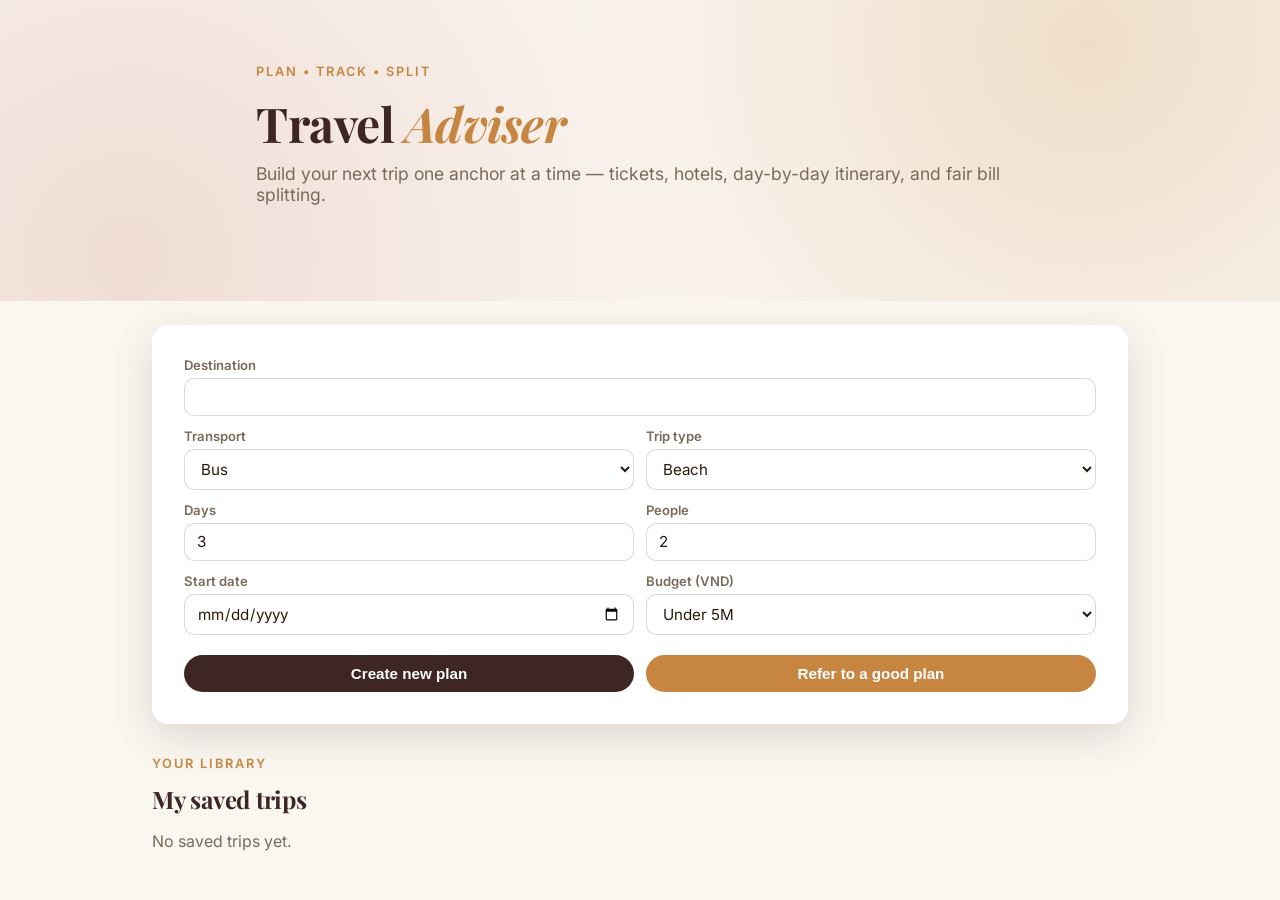
<file: index.html>
<!doctype html>
<html lang="en">
<head>
  <meta charset="utf-8">
  <title>Travel Adviser — plan your next trip</title>
  <meta name="viewport" content="width=device-width, initial-scale=1">
  <link rel="icon" type="image/svg+xml" href="assets/svg/favicon.svg">
  <link rel="preconnect" href="https://fonts.googleapis.com">
  <link rel="preconnect" href="https://fonts.gstatic.com" crossorigin>
  <link rel="stylesheet"
        href="https://fonts.googleapis.com/css2?family=Inter:wght@400;500;600;700&family=Playfair+Display:ital,wght@0,600;0,700;1,600&display=swap">
  <link rel="stylesheet" href="css/custom.css">
</head>
<body>
  <header class="hero">
    <div class="hero-inner">
      <div class="kicker">Plan • Track • Split</div>
      <h1>Travel <em>Adviser</em></h1>
      <p>Build your next trip one anchor at a time — tickets, hotels, day-by-day itinerary, and fair bill splitting.</p>
    </div>
  </header>

  <main>
    <form id="trip-form" class="card card-lg">
      <div class="grid-2">
        <label style="grid-column: 1 / -1">
          <span>Destination</span>
          <input name="destination" list="cities" required style="width:100%">
          <datalist id="cities">
            <option value="Phan Thiet"><option value="Da Nang">
            <option value="Nha Trang"><option value="Phu Quoc">
            <option value="Ha Noi"><option value="Sa Pa">
            <option value="Hoi An"><option value="Da Lat">
          </datalist>
        </label>

        <label>
          <span>Transport</span>
          <select name="transport" style="width:100%">
            <option value="bus">Bus</option>
            <option value="air">Air</option>
            <option value="motorcycle">Motorcycle</option>
            <option value="train">Train</option>
          </select>
        </label>

        <label>
          <span>Trip type</span>
          <select name="tripType" style="width:100%">
            <option value="beach">Beach</option>
            <option value="mountain">Mountain</option>
            <option value="city">City</option>
            <option value="food">Food</option>
            <option value="mixed">Mixed</option>
          </select>
        </label>

        <label>
          <span>Days</span>
          <input type="number" name="days" min="1" value="3" required style="width:100%">
        </label>

        <label>
          <span>People</span>
          <input type="number" name="people" min="1" value="2" required style="width:100%">
        </label>

        <label>
          <span>Start date</span>
          <input type="date" name="startDate" required style="width:100%">
        </label>

        <label>
          <span>Budget (VND)</span>
          <select name="budgetRange" style="width:100%">
            <option value="<5M">Under 5M</option>
            <option value="5-15M">5–15M</option>
            <option value="15-40M">15–40M</option>
            <option value=">40M">Over 40M</option>
          </select>
        </label>
      </div>

      <div class="row" style="gap:.75rem; margin-top: 1.25rem;">
        <button type="submit" name="mode" value="new" class="btn btn-primary" style="flex:1">
          Create new plan
        </button>
        <button type="submit" name="mode" value="template" class="btn btn-accent" style="flex:1">
          Refer to a good plan
        </button>
      </div>
    </form>

    <section style="margin-top: 2rem;">
      <div class="kicker">your library</div>
      <h2 style="margin: .25rem 0 1rem;">My saved trips</h2>
      <div id="saved-trips" class="stack"></div>
    </section>
  </main>

  <dialog id="template-modal" style="border:none; border-radius:16px; padding:0; max-width:36rem; width:92%;">
    <div class="card">
      <h2 style="margin:0 0 1rem;">Choose a template</h2>
      <div id="template-list" class="stack"></div>
      <button id="template-close" class="btn btn-outline btn-sm" style="margin-top: 1rem;">Cancel</button>
    </div>
  </dialog>

  <script type="module" src="js/main.js"></script>
</body>
</html>
</file>
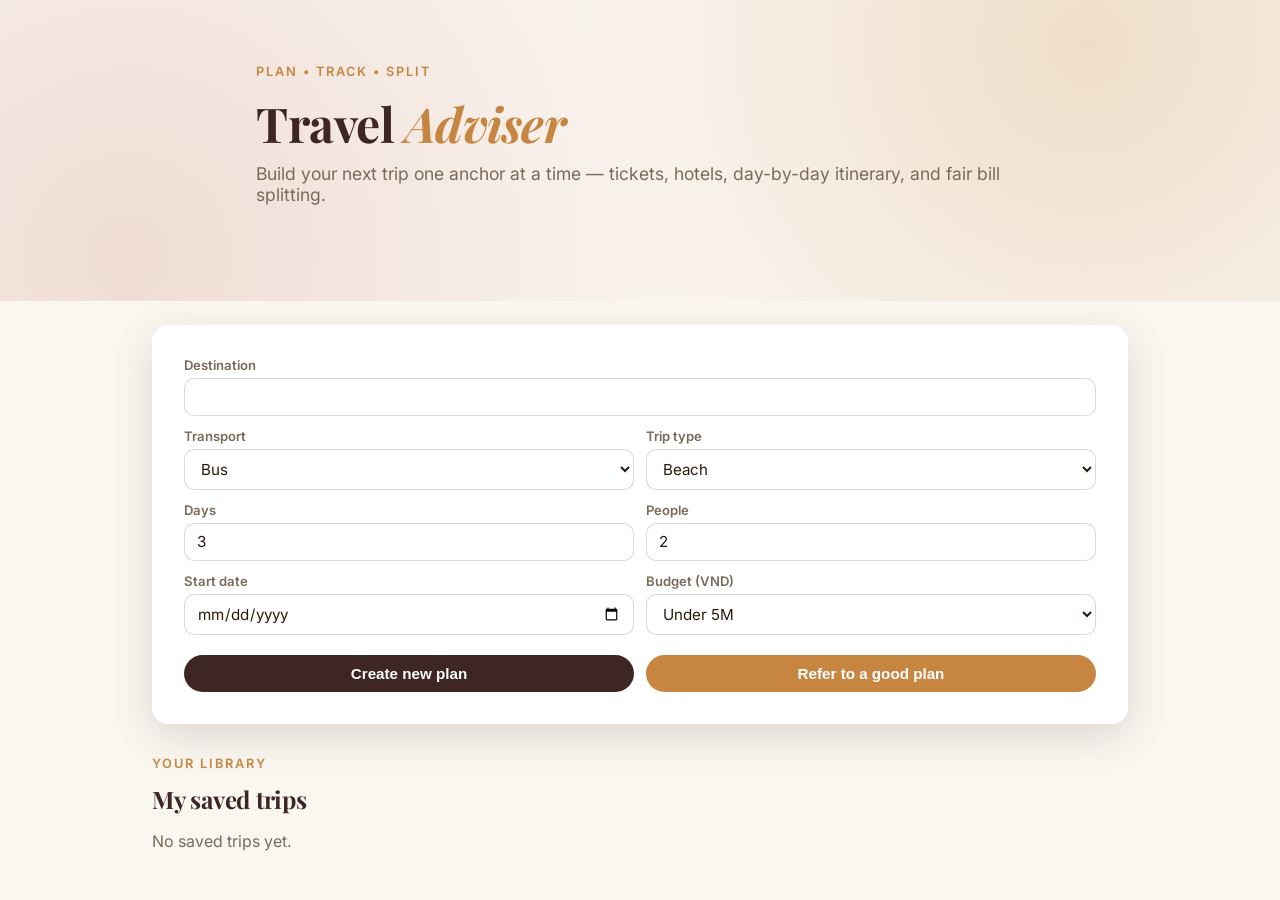
<file: plan.html>
<!doctype html>
<html lang="en">
<head>
  <meta charset="utf-8">
  <title>Travel Adviser — Plan</title>
  <meta name="viewport" content="width=device-width, initial-scale=1">
  <link rel="icon" type="image/svg+xml" href="assets/svg/favicon.svg">
  <link rel="preconnect" href="https://fonts.googleapis.com">
  <link rel="preconnect" href="https://fonts.gstatic.com" crossorigin>
  <link rel="stylesheet"
        href="https://fonts.googleapis.com/css2?family=Inter:wght@400;500;600;700&family=Playfair+Display:ital,wght@0,600;0,700;1,600&display=swap">
  <link rel="stylesheet" href="css/custom.css">
</head>
<body>
  <header class="nav-top">
    <div class="nav-inner row">
      <a href="index.html" class="home-btn" title="Back to home">
        <svg width="22" height="22" viewBox="0 0 24 24" fill="none" stroke="currentColor" stroke-width="2" stroke-linecap="round" stroke-linejoin="round">
          <path d="M3 12 L12 3 L21 12"/><path d="M5 10 V20 a1 1 0 0 0 1 1 h4 v-6 h4 v6 h4 a1 1 0 0 0 1 -1 V10"/>
        </svg>
      </a>
      <h1 id="trip-title" style="font-size:1.15rem; margin:0; flex:1; font-family:inherit; color:var(--brown-dk);">Trip</h1>
      <div class="row-wrap">
        <button id="packing-trip" class="btn btn-outline btn-sm" title="Generate packing checklist">🎒 Packing</button>
        <button id="ics-trip"     class="btn btn-outline btn-sm" title="Download calendar (.ics) — import to Google Calendar">📅 Calendar</button>
        <button id="print-trip"   class="btn btn-outline btn-sm" title="Printable view">🖨 Print</button>
        <button id="export-trip"  class="btn btn-outline btn-sm" title="Download as JSON file">Export</button>
        <button id="import-trip"  class="btn btn-outline btn-sm" title="Load a trip from JSON file">Import</button>
        <button id="share-trip"   class="btn btn-outline btn-sm" title="Copy a shareable link">Share</button>
        <button id="save-trip"    class="btn btn-primary btn-sm">Save trip</button>
      </div>
    </div>
    <div id="overview" class="nav-inner muted" style="padding-top:0; padding-bottom:.5rem;"></div>
    <nav class="nav-inner tab-bar" style="padding-top:0; padding-bottom:0;">
      <button data-tab="plan" class="tab-btn active">Planning</button>
      <button data-tab="fees" class="tab-btn">Trip Fee</button>
    </nav>
  </header>

  <main class="wide">
    <section id="tab-plan"></section>
    <section id="tab-fees" hidden></section>
  </main>

  <script type="module" src="js/plan.js"></script>
</body>
</html>
</file>
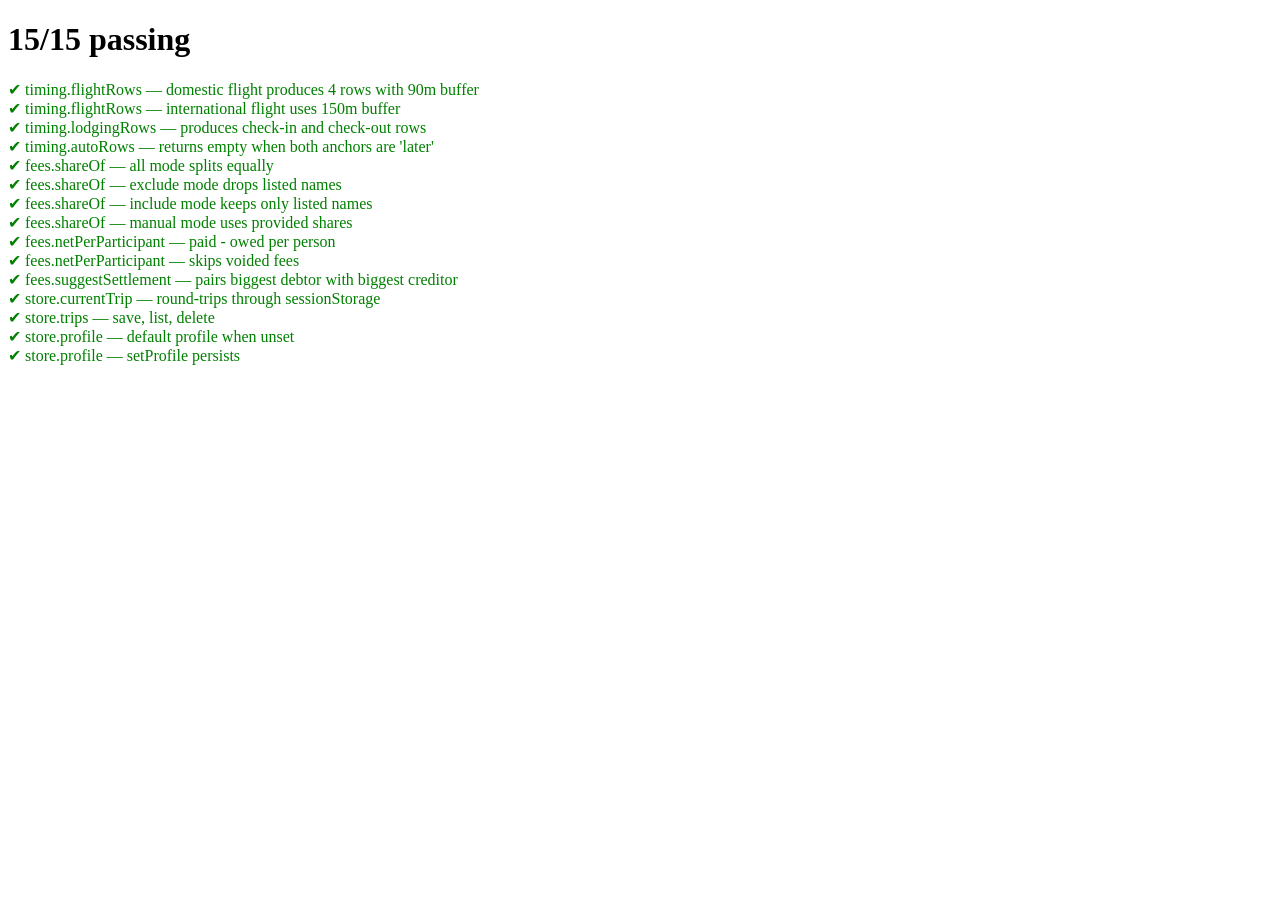
<file: tests.html>
<!doctype html>
<html><head><meta charset="utf-8"><title>Tests</title></head>
<body>
<div id="out">Running…</div>
<script type="module">
import { render } from "./js/test-runner.js";
await import("./tests/timing.test.js");
await import("./tests/fees.test.js");
await import("./tests/store.test.js");
render(document.getElementById("out"));
</script>
</body></html>
</file>
<file: css/custom.css>
:root {
  --cream:     #FAF6F0;
  --cream-2:   #F3EADB;
  --brown-dk:  #3E2723;
  --brown-tx:  #2C1810;
  --muted:     #7A6A5A;
  --caramel:   #C68642;
  --gold:      #D4A574;
  --accent:    #8B4513;
  --rose:      #C17767;
  --ocean:     #0ea5e9;
  --palm:      #059669;
  --coral:     #fb7185;
}

* { box-sizing: border-box; }

body {
  font-family: "Inter", system-ui, sans-serif;
  background: var(--cream);
  color: var(--brown-tx);
  min-height: 100vh;
  margin: 0;
}

h1, h2, h3, h4 {
  font-family: "Playfair Display", serif;
  color: var(--brown-dk);
  letter-spacing: -0.01em;
}

.hero {
  background: var(--cream);
  color: var(--brown-tx);
  position: relative;
  overflow: hidden;
  padding: 4rem 1.5rem 6rem;
}
.hero::before {
  content: "";
  position: absolute; inset: 0;
  background:
    radial-gradient(circle at 85% 15%, rgba(198, 134, 66, 0.22), transparent 45%),
    radial-gradient(circle at 10% 85%, rgba(193, 119, 103, 0.20), transparent 50%);
  pointer-events: none;
}
.hero h1 { font-size: 3rem; margin: 0 0 .5rem; }
.hero h1 em {
  font-style: italic; color: var(--caramel);
  font-family: "Playfair Display", serif;
}
.hero p { color: var(--muted); font-size: 1.1rem; margin: 0; }
.hero-inner { position: relative; max-width: 48rem; margin: 0 auto; }
.kicker {
  text-transform: uppercase; font-size: .8rem; letter-spacing: 2px;
  color: var(--caramel); font-weight: 600; margin-bottom: .75rem;
}

.card {
  background: #ffffff;
  border-radius: 16px;
  box-shadow: 0 6px 24px rgba(62, 39, 35, 0.08);
  padding: 1.5rem;
}
.card + .card { margin-top: 1rem; }
.card-lg { box-shadow: 0 12px 40px rgba(62, 39, 35, 0.15); padding: 2rem; }

.btn {
  display: inline-flex; align-items: center; justify-content: center;
  gap: .4rem;
  padding: .65rem 1.3rem; border-radius: 999px;
  font-weight: 600; font-size: .95rem;
  border: none; cursor: pointer;
  transition: transform .18s ease, box-shadow .18s ease, background .18s ease;
}
.btn:hover { transform: translateY(-2px); box-shadow: 0 8px 20px rgba(62, 39, 35, 0.18); }
.btn-primary   { background: var(--brown-dk); color: #fff; }
.btn-primary:hover { background: var(--caramel); }
.btn-outline   { background: transparent; color: var(--brown-dk); border: 2px solid var(--brown-dk); }
.btn-outline:hover { background: var(--brown-dk); color: #fff; }
.btn-accent    { background: var(--caramel); color: #fff; }
.btn-accent:hover { background: var(--accent); }
.btn-sm { padding: .4rem .9rem; font-size: .85rem; }
.btn-ghost {
  background: transparent; color: var(--caramel);
  border: none; padding: .25rem .6rem;
}
.btn-ghost:hover { background: var(--cream-2); transform: none; box-shadow: none; }

/* Sticky nav (plan.html) */
.nav-top {
  position: sticky; top: 0; z-index: 20;
  background: rgba(250, 246, 240, 0.95);
  backdrop-filter: blur(10px);
  border-bottom: 1px solid rgba(62, 39, 35, 0.08);
}

/* Underline-animated tabs */
.tab-bar { display: flex; gap: 1.5rem; border-top: 1px solid rgba(62,39,35,.08); }
.tab-btn {
  position: relative;
  padding: .9rem .25rem; font-weight: 600;
  color: var(--muted); background: none; border: none; cursor: pointer;
  font-family: inherit; font-size: 1rem;
}
.tab-btn::after {
  content: "";
  position: absolute; left: 0; bottom: 0; height: 2px; width: 0;
  background: var(--caramel); transition: width .25s ease;
}
.tab-btn:hover { color: var(--brown-dk); }
.tab-btn:hover::after { width: 100%; }
.tab-btn.active { color: var(--brown-dk); }
.tab-btn.active::after { width: 100%; }

/* Form inputs */
input, select, textarea {
  font-family: inherit; font-size: .95rem;
  border: 1px solid rgba(62, 39, 35, 0.18);
  border-radius: 10px; padding: .55rem .75rem;
  background: #fff; color: var(--brown-tx);
  transition: border-color .15s ease, box-shadow .15s ease;
}
input:focus, select:focus, textarea:focus {
  outline: none;
  border-color: var(--caramel);
  box-shadow: 0 0 0 3px rgba(198, 134, 66, 0.18);
}
label > span { display: block; font-size: .82rem; font-weight: 600; color: var(--muted); margin-bottom: .3rem; }

/* Tables */
table.itinerary, table.fee-list { width: 100%; border-collapse: collapse; }
table.itinerary th, table.itinerary td,
table.fee-list th, table.fee-list td { padding: .6rem .75rem; border-bottom: 1px solid rgba(62,39,35,.06); text-align: left; }
table.itinerary thead th, table.fee-list thead th {
  font-size: .75rem; text-transform: uppercase; letter-spacing: 1px;
  color: var(--muted); font-weight: 600;
}
table.itinerary tbody tr:hover { background: var(--cream-2); }

/* Badges */
.badge { display: inline-block; font-size: .72rem; padding: 2px 8px; border-radius: 999px; font-weight: 600; }
.badge-overlap { background: #fef08a; color: #713f12; }
.badge-auto { background: var(--cream-2); color: var(--muted); }
.badge-user { background: rgba(198,134,66,.15); color: var(--caramel); }

/* Pills for participants */
.pill { display: inline-flex; align-items: center; gap: .35rem; padding: .25rem .75rem; border-radius: 999px; color: #fff; font-size: .85rem; font-weight: 500; }
.pill button { background: rgba(255,255,255,.3); border: none; color: #fff; width: 18px; height: 18px; border-radius: 999px; cursor: pointer; font-size: .7rem; line-height: 1; }

/* Tab content spacing */
main { max-width: 64rem; margin: 0 auto; padding: 1.5rem; }
main.wide { max-width: 90rem; padding: 1.5rem 2rem; }
.nav-inner { max-width: 90rem; margin: 0 auto; padding: .75rem 2rem; }

/* Status selector (anchors) */
.status-seg { display: inline-flex; background: var(--cream-2); border-radius: 999px; padding: 3px; }
.status-seg button {
  background: transparent; border: none; padding: .3rem .85rem;
  border-radius: 999px; cursor: pointer; font-weight: 600;
  color: var(--muted); font-size: .85rem;
}
.status-seg button.active { background: var(--brown-dk); color: #fff; }

/* Panels inside cards */
.subpanel { background: var(--cream); border-radius: 12px; padding: 1rem; margin-top: .75rem; }

/* Utility */
.row { display: flex; gap: .5rem; align-items: center; }
.row-wrap { display: flex; gap: .5rem; flex-wrap: wrap; align-items: center; }
.muted { color: var(--muted); }
.stack > * + * { margin-top: .75rem; }
.grid-2 { display: grid; grid-template-columns: 1fr 1fr; gap: .75rem; }
@media (max-width: 640px) { .grid-2 { grid-template-columns: 1fr; } }

.anchor-row {
  display: grid;
  grid-template-columns: 1fr 1fr;
  gap: 1rem;
}
.anchor-row > .card { margin: 0; }
@media (max-width: 900px) { .anchor-row { grid-template-columns: 1fr; } }

.supplier-row {
  display: grid;
  grid-template-columns: 1fr auto auto;
  align-items: center;
  gap: 1rem;
  padding: .6rem .9rem;
  background: var(--cream);
  border-radius: 10px;
  transition: background .15s ease;
}
.supplier-row:hover { background: var(--cream-2); }

.tier-tag {
  font-size: .7rem;
  padding: 3px 10px;
  border-radius: 999px;
  font-weight: 700;
  text-transform: uppercase;
  letter-spacing: .5px;
  align-self: center;
}

.checkbox-row {
  display: flex;
  align-items: center;
  gap: .5rem;
  padding: .5rem .75rem;
  background: var(--cream);
  border-radius: 10px;
}
.checkbox-row input[type="checkbox"] {
  width: 1.1rem; height: 1.1rem;
  accent-color: var(--caramel);
  cursor: pointer;
}

.more-summary {
  cursor: pointer;
  color: var(--caramel);
  font-weight: 600;
  font-size: .9rem;
  padding: .4rem 0;
}
.more-summary:hover { color: var(--accent); }

.home-btn {
  display: inline-flex; align-items: center; justify-content: center;
  width: 40px; height: 40px; border-radius: 999px;
  background: var(--cream-2); color: var(--brown-dk);
  text-decoration: none;
  transition: background .15s ease, transform .15s ease;
}
.home-btn:hover { background: var(--caramel); color: #fff; transform: translateY(-1px); }

.dashboard {
  display: grid;
  grid-template-columns: repeat(3, 1fr);
  gap: 1rem;
}
.dash-tile {
  padding: .75rem;
  background: var(--cream);
  border-radius: 10px;
}
.dash-badge {
  display: inline-block;
  padding: .3rem .7rem;
  background: #fff;
  border-radius: 999px;
  font-size: .85rem;
  font-weight: 600;
  color: var(--brown-dk);
}
@media (max-width: 640px) {
  .dashboard { grid-template-columns: 1fr; }
}

.share-modal {
  border: none;
  border-radius: 16px;
  padding: 0;
  max-width: 36rem;
  width: 92%;
  background: transparent;
}
.share-modal::backdrop { background: rgba(62, 39, 35, 0.4); backdrop-filter: blur(4px); }
.share-modal .card { margin: 0; }

/* Print mode — strip chrome, emit a clean itinerary */
@media print {
  body.print-mode .nav-top,
  body.print-mode .dashboard,
  body.print-mode .anchor-row,
  body.print-mode details,
  body.print-mode .status-seg,
  body.print-mode .subpanel,
  body.print-mode #tab-fees,
  body.print-mode button,
  body.print-mode .btn-ghost { display: none !important; }
  body.print-mode #tab-plan > :not(#itinerary-host) { display: none !important; }
  body.print-mode { background: #fff; }
  body.print-mode main { max-width: 100%; padding: 0; }
  body.print-mode table.itinerary input { border: none; background: transparent; padding: 0; }
  body.print-mode .card { box-shadow: none; border: 1px solid #eee; }
  body.print-mode::before {
    content: "Travel Adviser — " attr(data-trip-title);
    display: block;
    font-family: "Playfair Display", serif;
    font-size: 1.6rem;
    font-weight: 700;
    color: #3E2723;
    padding: 1rem 0 .5rem;
    border-bottom: 2px solid #C68642;
    margin-bottom: 1rem;
  }
}
</file>
